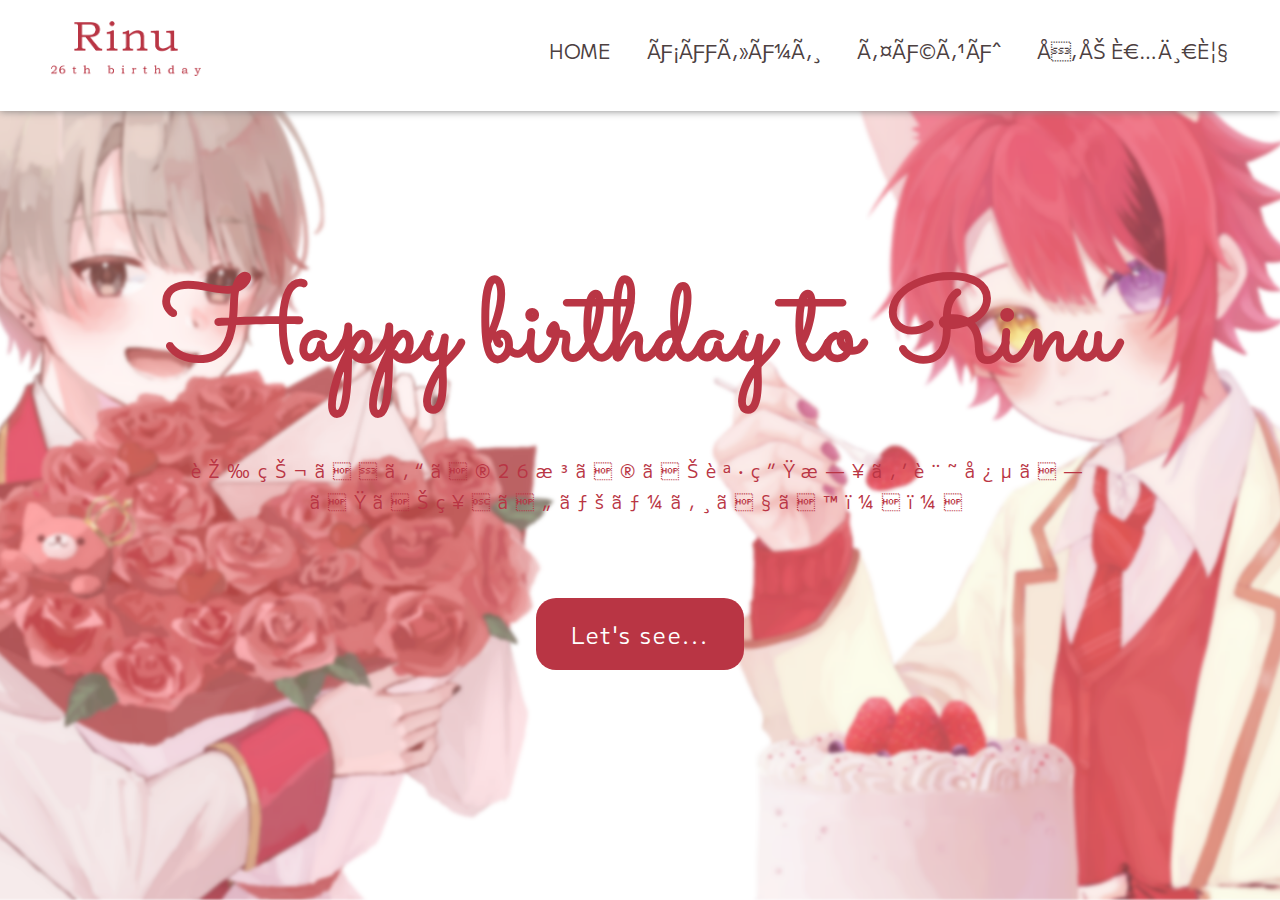
<file: index.html>
<!DOCTYPE html>
<html lang="ja">
    <head>
        <meta charset="UFT-8">
        <title>rinukun.happy.26th.birthday</title>
        <mate name="description" content="莉犬くん26歳のお誕生お祝いページ">

    <!--css-->
        <link rel="styleseet" href="https://unpkg.com/ress/dist/ress.min.css">
        <link rel="preconnect" href="https://fonts.googleapis.com">
        <link rel="preconnect" href="https://fonts.gstatic.com" crossorigin>
        <link href="https://fonts.googleapis.com/css2?family=M+PLUS+2&family=Sacramento&display=swap" rel="stylesheet">
        <link href="css/style.css" rel="stylesheet">

    <!--ファビコン?-->
    <link rel="icon" type="image/png" href="images/favicon.png">
    </head>
    
    <body>
        <div id="home" class="big-bg">
            <header class="page-header wrapper">
                <h1><a href="index.html"><img class="logo" src="images/logo.png" alt="rinubirathdayホーム"></a></h1>
                <nav>
                    <ul class="main-nav">
                        <li><a href="home.html">Home</a></li>
                        <li><a href="message.html">メッセージ</a></li>
                        <li><a href="illust.html">イラスト</a></li>
                        <li><a href="sankasya.html">参加者一覧</a></li> 
                    </ul>
                </nav>
            </header>

            <div class="home-content wapper">
                <h2 class="page-title">Happy birthday to Rinu</h2>
                <p>莉犬くんの26歳のお誕生日を記念したお祝いページです！！</p>
                <a class="button" href="home.html">Let's see...</a>
            </div>
        </div><!-- /#home -->
    </body>
</html>
</file>
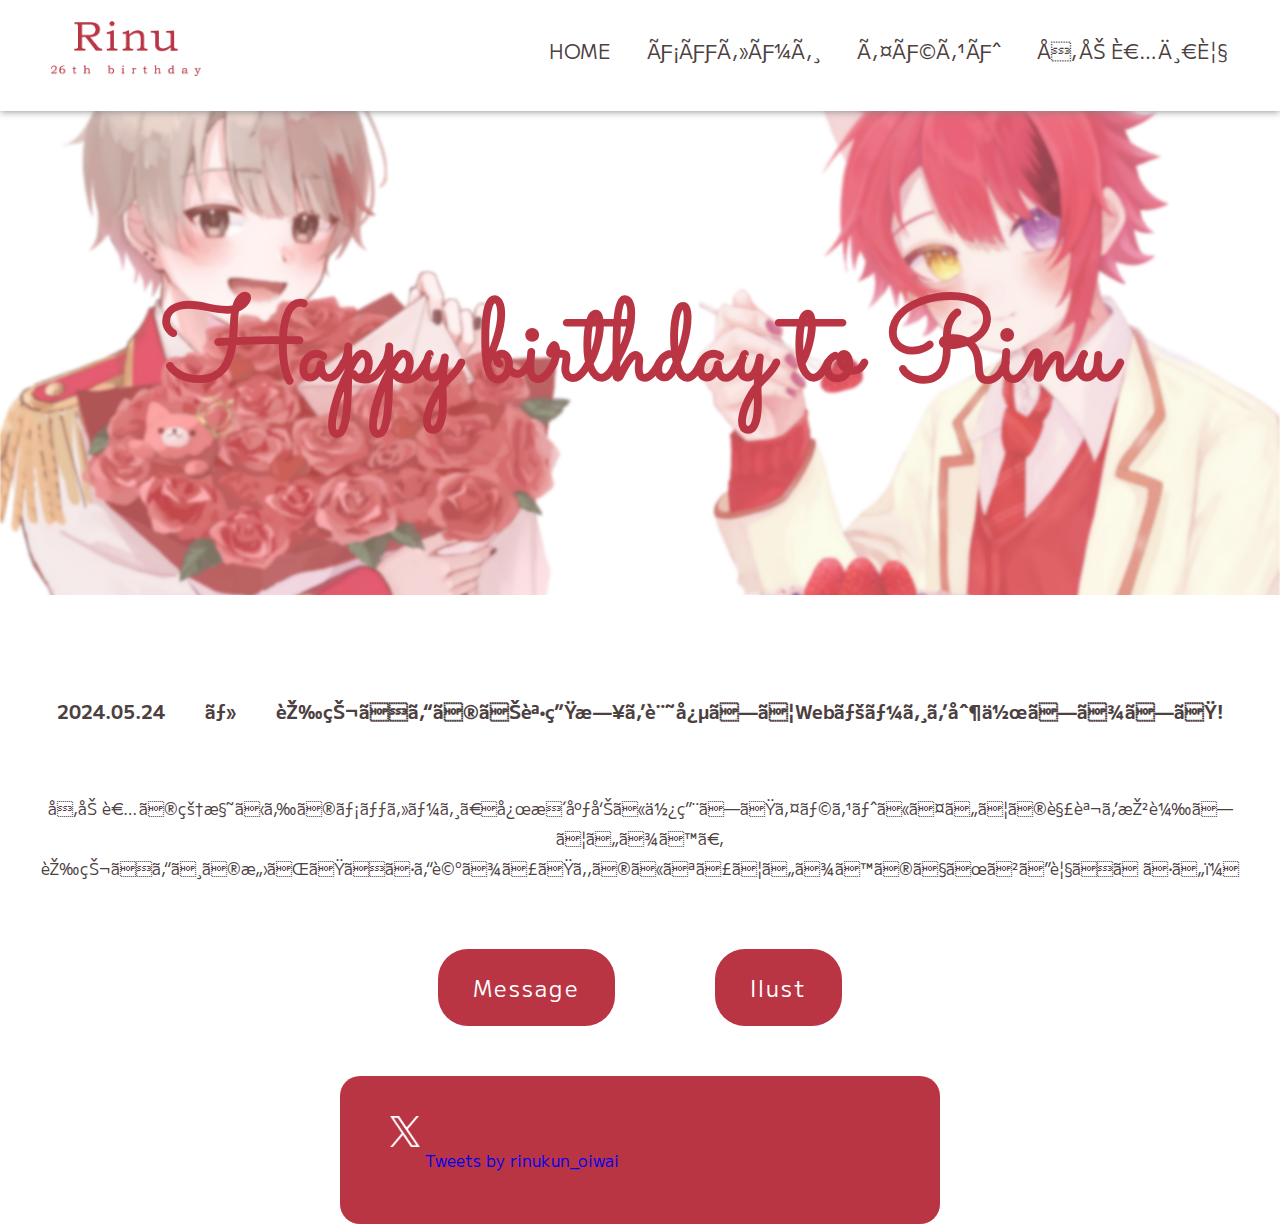
<file: home.html>
<!DOCTYPE html>
<html lang="ja">
    <head>
        <meta charset="UFT-8">
        <title>rinukun.happy.26th.birthday</title>
        <mate name="description" content="莉犬くん26歳のお誕生お祝いページ">

    <!--css-->
        <link rel="styleseet" href="https://unpkg.com/ress/dist/ress.min.css">
        <link rel="preconnect" href="https://fonts.googleapis.com">
        <link rel="preconnect" href="https://fonts.gstatic.com" crossorigin>
        <link href="https://fonts.googleapis.com/css2?family=M+PLUS+2&family=Sacramento&display=swap" rel="stylesheet">
        <link href="css/style2.css" rel="stylesheet">

    <!--ファビコン?-->
        <link rel="icon" type="image/png" href="images/favicon.png">
    </head>

    <body>
        <div id="title" class="big-bg">
            <header class="page-header wrapper">
                <h1><a href="index.html"><img class="logo" src="images/logo.png" alt="rinubirathdayホーム"></a></h1>
                <nav>
                    <ul class="main-nav">
                        <li><a href="home.html">Home</a></li>
                        <li><a href="message.html">メッセージ</a></li>
                        <li><a href="illust.html">イラスト</a></li>
                        <li><a href="sankasya.html">参加者一覧</a></li>
                    </ul>
                </nav>                        
            </header>
            <div class="title">
                <h2 class="page-title">Happy birthday to Rinu</h2>
            </div>
        </div><!-- /#title -->

        <div class="main-page">
            <div class="main-page1">
                <h3>2024.05.24</h3>
                <h3>・</h3>
                <h3>莉犬くんのお誕生日を記念してWebページを制作しました!</h3>
            </div>
           <div class="main-page2">
            <p>参加者の皆様からのメッセージ、応援広告に使用したイラストについての解説を掲載しています。<br>
            莉犬くんへの愛がたくさん詰まったものになっていますのでぜひご覧ください！</p>
           </div>
        </div>

        <div class="button-all">
            <a class="button" href="message.html">Message</a>
            <a class="button" href="message.html">Ilust</a>
        </div>

        <div class="twitter">
            <img src="images/xlogo-white.png" alt="Xのロゴ">
            <a class="twitter-timeline" href="https://twitter.com/rinukun_oiwai?ref_src=twsrc%5Etfw">Tweets by rinukun_oiwai</a> <script async src="https://platform.twitter.com/widgets.js" charset="utf-8"></script>
        </div>

    </body>
    
    </html>
</file>
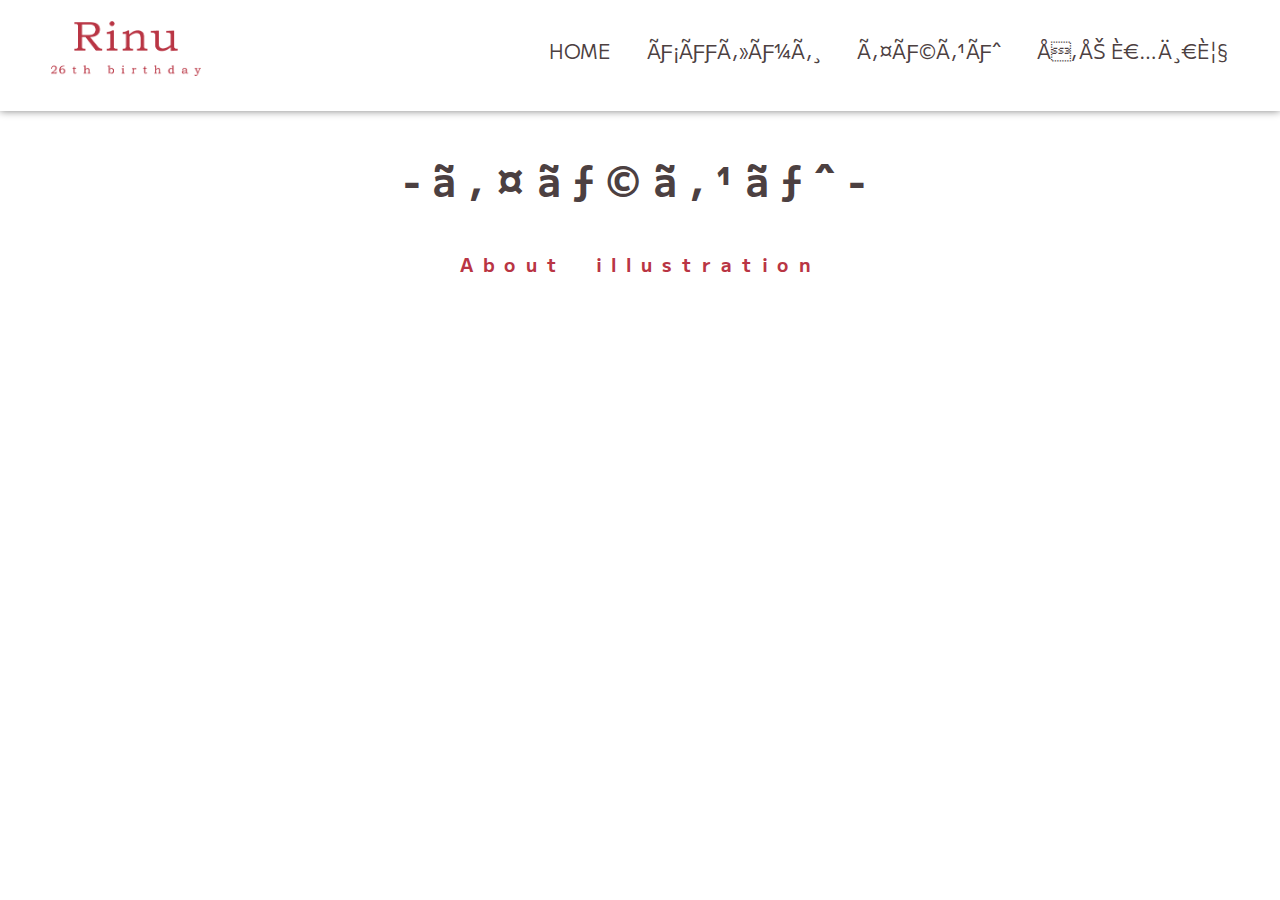
<file: illust.html>
<!DOCTYPE html>
<html lang="ja">
    <head>
        <meta charset="UFT-8">
        <title>rinukun.happy.26th.birthday</title>
        <mate name="description" content="莉犬くん26歳のお誕生お祝いページ">

    <!--css-->
        <link rel="styleseet" href="https://unpkg.com/ress/dist/ress.min.css">
        <link rel="preconnect" href="https://fonts.googleapis.com">
        <link rel="preconnect" href="https://fonts.gstatic.com" crossorigin>
        <link href="https://fonts.googleapis.com/css2?family=M+PLUS+2&family=Sacramento&display=swap" rel="stylesheet">
        <link href="css/style4.css" rel="stylesheet">

    <!--ファビコン?-->
    <link rel="icon" type="image/png" href="images/favicon.png">
</head>
<body>
    <header class="page-header wrapper">
        <h1><a href="index.html"><img class="logo" src="images/logo.png" alt="rinubirathdayホーム"></a></h1>
        <nav>
            <ul class="main-nav">
                <li><a href="home.html">Home</a></li>
                <li><a href="message.html">メッセージ</a></li>
                <li><a href="illust.html">イラスト</a></li>
                <li><a href="sankasya.html">参加者一覧</a></li>
            </ul>
        </nav>                        
    </header>
    
    <div class="main-title">
        <h2>-イラスト-</h2>
        <h3>About&emsp;illustration</h3>
    </div>
</file>
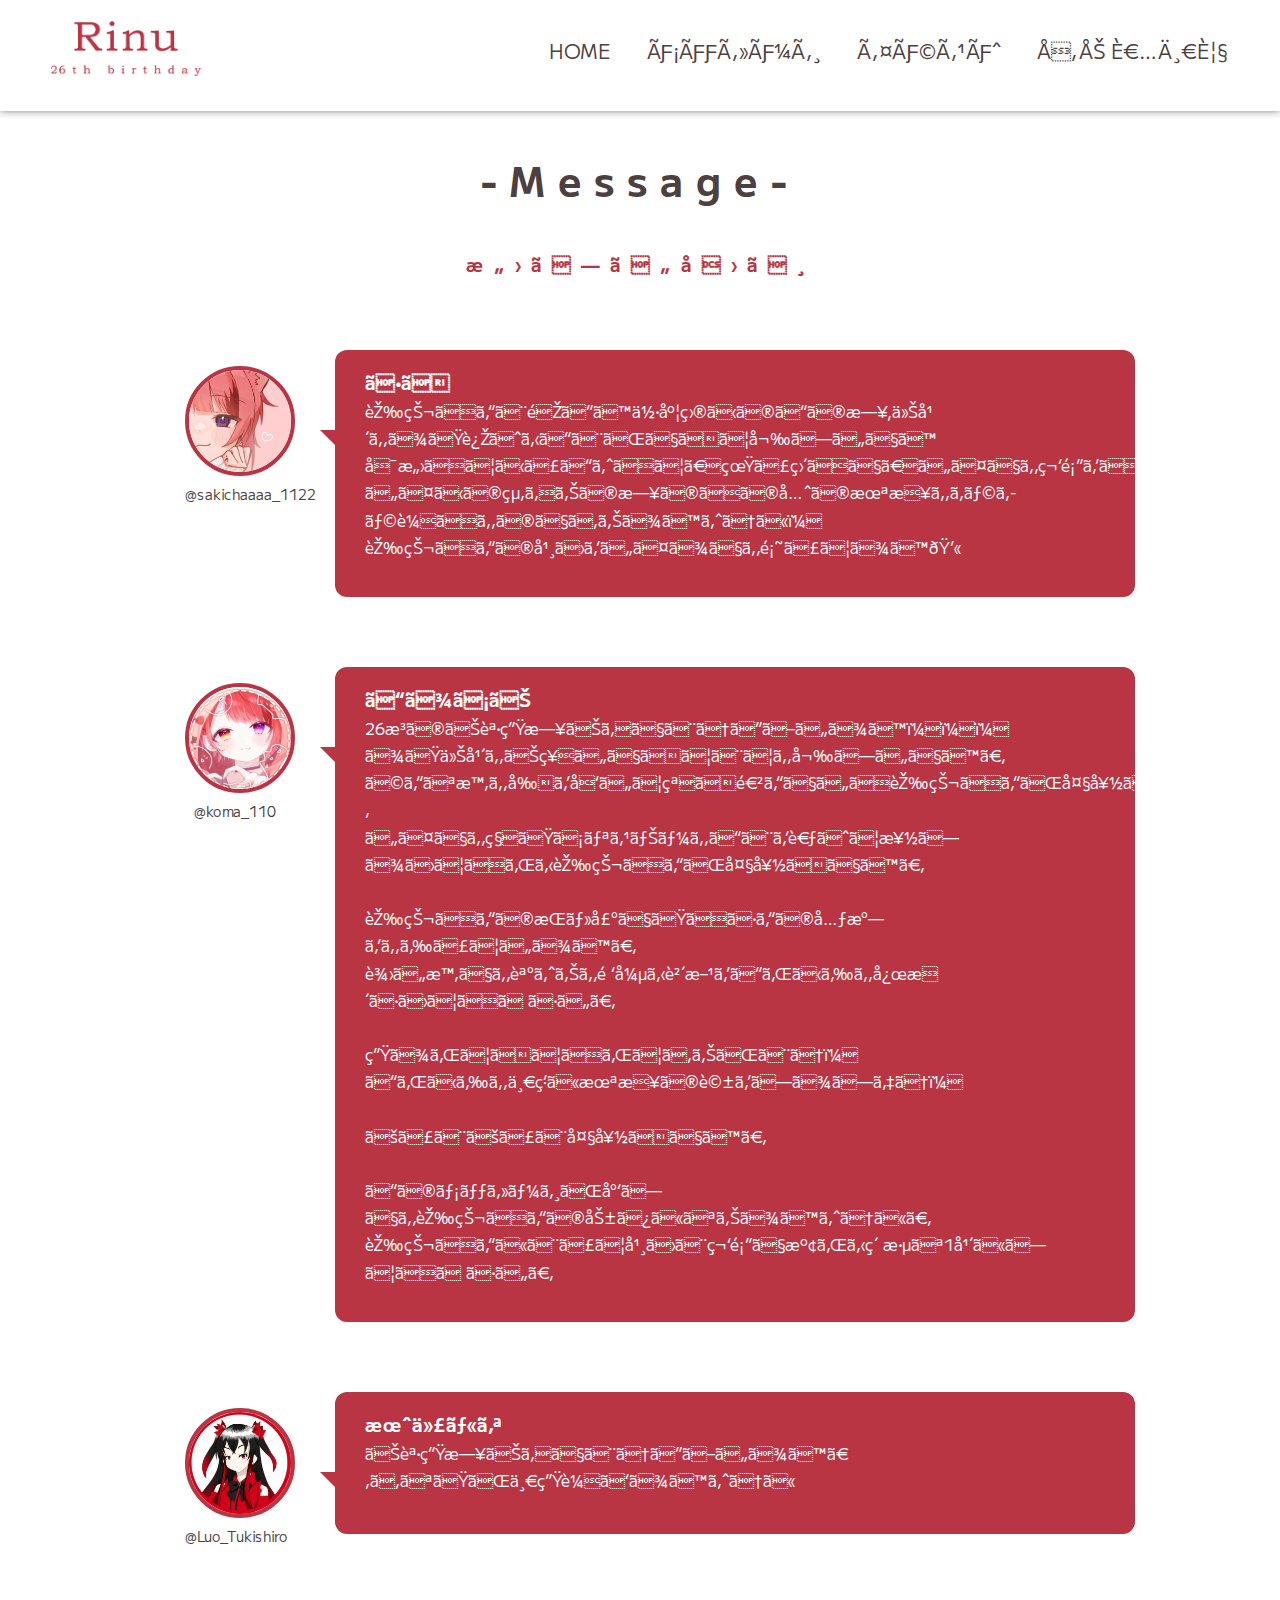
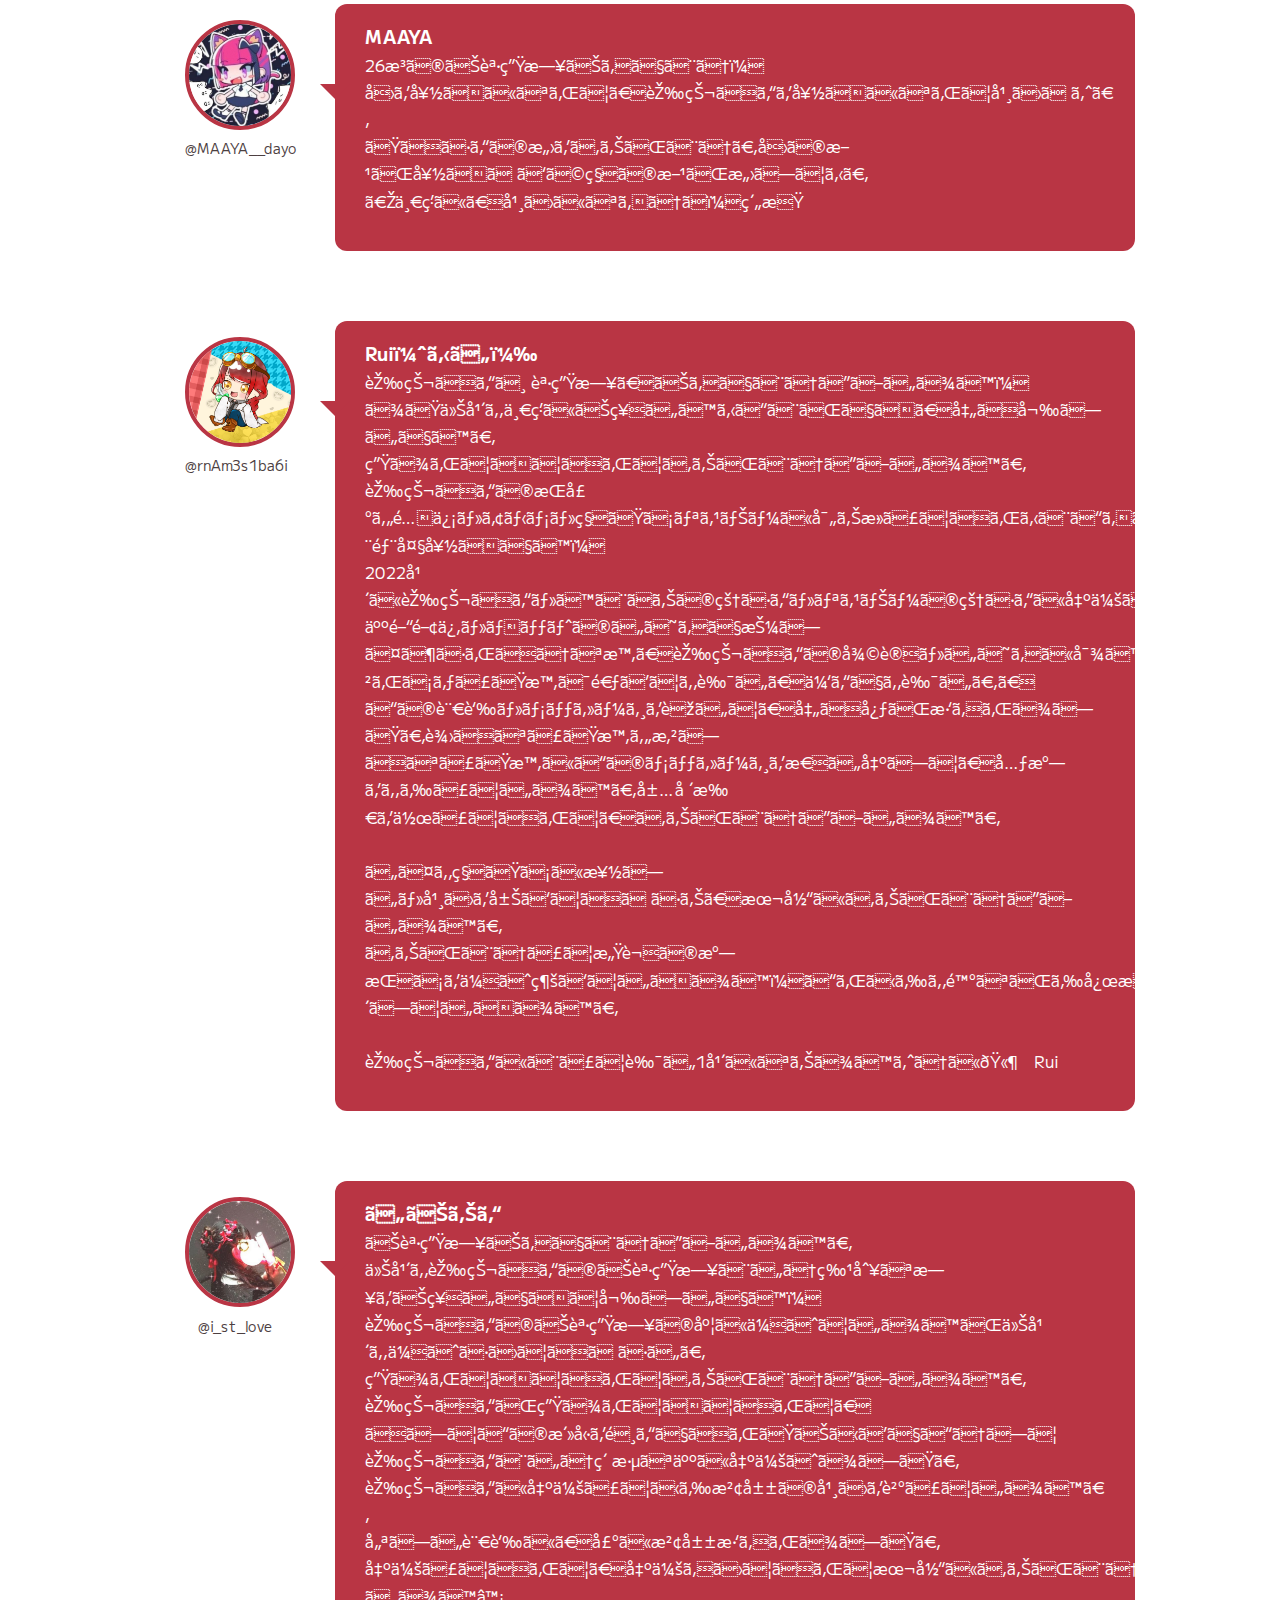
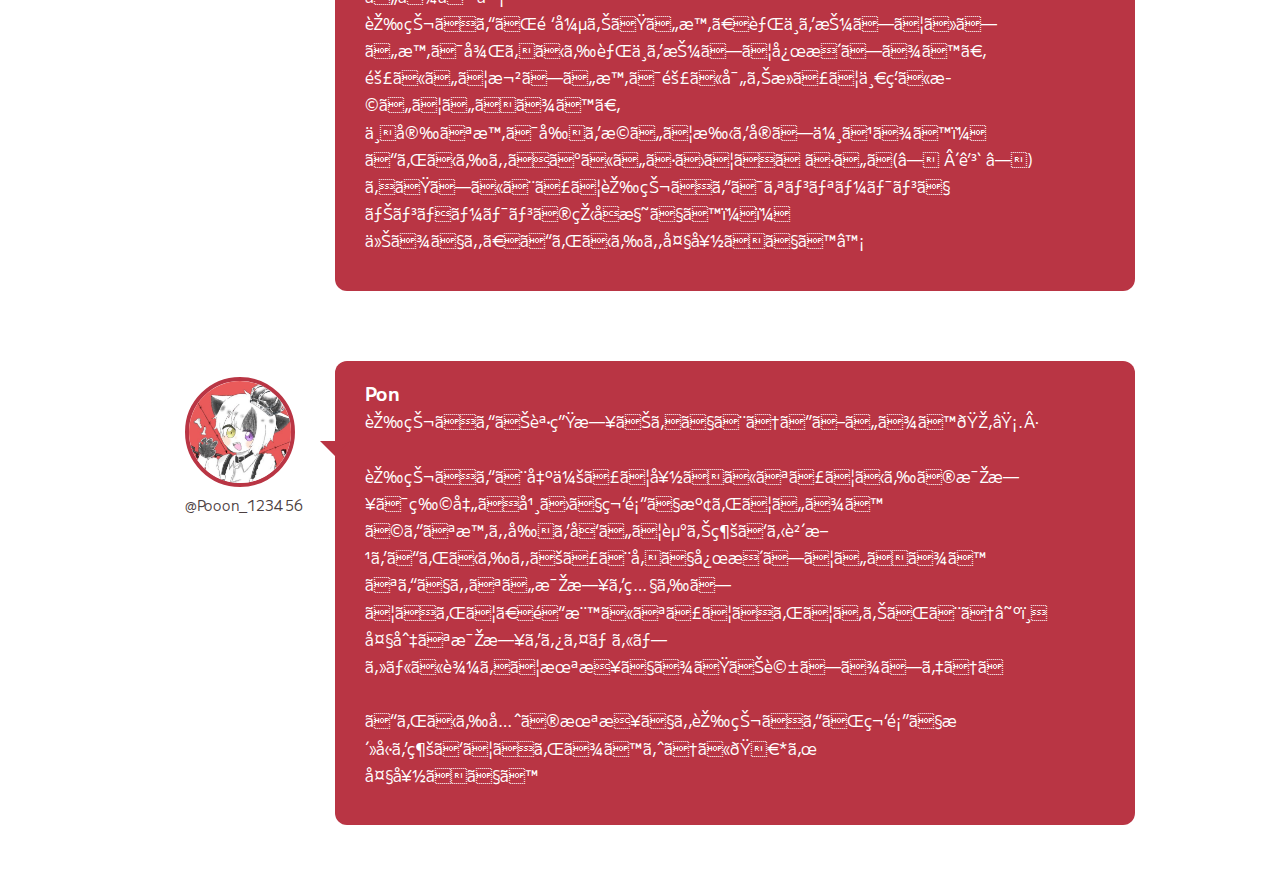
<file: message.html>
<!DOCTYPE html>
<html lang="ja">
    <head>
        <meta charset="UFT-8">
        <title>rinukun.happy.26th.birthday</title>
        <mate name="description" content="莉犬くん26歳のお誕生お祝いページ">

    <!--css-->
        <link rel="styleseet" href="https://unpkg.com/ress/dist/ress.min.css">
        <link rel="preconnect" href="https://fonts.googleapis.com">
        <link rel="preconnect" href="https://fonts.gstatic.com" crossorigin>
        <link href="https://fonts.googleapis.com/css2?family=M+PLUS+2&family=Sacramento&display=swap" rel="stylesheet">
        <link href="css/style3.css" rel="stylesheet">

    <!--ファビコン?-->
        <link rel="icon" type="image/png" href="images/favicon.png">
    </head>

    <body>
        <header class="page-header wrapper">
            <h1><a href="index.html"><img class="logo" src="images/logo.png" alt="rinubirathdayホーム"></a></h1>
            <nav>
                <ul class="main-nav">
                    <li><a href="home.html">Home</a></li>
                    <li><a href="message.html">メッセージ</a></li>
                    <li><a href="illust.html">イラスト</a></li>
                    <li><a href="sankasya.html">参加者一覧</a></li>
                </ul>
            </nav>                        
        </header>
        
        <div class="main-title">
            <h2>-Message-</h2>
            <h3>愛しい君へ</h3>
        </div>
        <div class="message">
            <!-- 左の吹き出し -->
            <div class="balloon-chat left">
                <figure class="icon-img"><img src="images/sakichaaaa_1122.png"  >
                    <figcaption class="icon-name">@sakichaaaa_1122</figcaption>
                </figure>
                <div class="chatting">
                    <font color="white"><p class="chat-text"><h3>さき</h3>莉犬くんと過ごす何度目かのこの日,今年もまた迎えることができて嬉しいです<br>
                    可愛くてかっこよくて、真っ直ぐで、いつでも笑顔をくれるあなたが大好きです<br>
                    いつかの終わりの日のその先の未来もキラキラ輝くものでありますように！<br>
                    莉犬くんの幸せをいつまでも願ってます💫</p></font>
                </div>
            </div>

            <div class="balloon-chat left">
                <figure class="icon-img"><img src="images/koma_110.png"  >
                    <figcaption class="icon-name">@koma_110</figcaption>
                </figure>
                <div class="chatting">
                    <font color="white"><p class="chat-text"><h3>こまちお</h3>26歳のお誕生日おめでとうございます！！！<br>

また今年もお祝いできてとても嬉しいです。<br>
どんな時も前を向いて突き進んでいく莉犬くんが大好きです。<br>
いつでも私たちリスナーもことを考えて楽しませてくれる莉犬くんが大好きです。<br>
<br>
莉犬くんの歌・声でたくさんの元気をもらっています。<br>
辛い時でも誰よりも頑張る貴方をこれからも応援させてください。<br>
<br>
生まれてきてくれてありがとう！<br>
これからも一緒に未来の話をしましょう！<br>
<br>
ずっとずっと大好きです。<br>
<br>
このメッセージが少しでも莉犬くんの励みになりますように。<br>
莉犬くんにとって幸せと笑顔で溢れる素敵な1年にしてください。</p></font>
                </div>
            </div>

            <div class="balloon-chat left">
                <figure class="icon-img"><img src="images/Luo_Tukishiro.png">
                    <figcaption class="icon-name">@Luo_Tukishiro</figcaption>
                </figure>
                <div class="chatting">
                    <font color="white"><p class="chat-text"><h3>月代ルオ</h3>お誕生日おめでとうございます。あなたが一生輝けますように</p></font>
                </div>
            </div>


            <div class="balloon-chat left">
                <figure class="icon-img"><img src="images/MAAYA__dayo.png"  >
                    <figcaption class="icon-name">@MAAYA__dayo</figcaption>
                </figure>
                <div class="chatting">
                    <font color="white"><p class="chat-text"><h3>MAAYA</h3>26歳のお誕生日おめでとう！<br>
                        君を好きになれて、莉犬くんを好きになれて幸せだよ。<br>
                        たくさんの愛をありがとう。君の方が好きだけど私の方が愛してる。<br>
                        『一緒に』幸せになろうね！約束</p></font>
                </div>
            </div>

            <div class="balloon-chat left">
                <figure class="icon-img"><img src="images/rnAm3s1ba6i.png">
                    <figcaption class="icon-name">@rnAm3s1ba6i</figcaption>
                </figure>
                <div class="chatting">
                    <font color="white"><p class="chat-text"><h3>Rui（るい）</h3>莉犬くんへ
                        誕生日、おめでとうございます！<br>
                        また今年も一緒にお祝いすることができ、凄く嬉しいです。<br>
                        生まれてきてくれてありがとうございます。<br>
                        莉犬くんの歌声や配信・アニメ・私たちリスナーに寄り添ってくれるところ・努力家なところ…全部大好きです！
                        <br>2022年に莉犬くん・すとぷりの皆さん・リスナーの皆さんに出会うことができ、最高に幸せです！
                        人間関係・ネットのいじめで押しつぶされそうな時、莉犬くんの復讐・いじめに対するメッセージと『辛い時は泣いても良い、本当に疲れちゃった時は逃げても良い、休んでも良い。』
                        この言葉・メッセージを聞いて、凄く心が救われました。辛くなった時や悲しくなった時にこのメッセージを思い出して、元気をもらっています。居場所を作ってくれて、ありがとうございます。
                        <br>
                        <br>いつも私たちに楽しい・幸せを届けてくださり、本当にありがとうございます。<br>
                        ありがとうって感謝の気持ちを伝え続けていきます！これからも陰ながら応援していきます。<br>
                        <br>
                        莉犬くんにとって良い1年になりますように🫶&emsp;Rui</p></font>
                </div>
            </div>
            
            <div class="balloon-chat left">
                <figure class="icon-img"><img src="images/i_st_love.png">
                    <figcaption class="icon-name">@i_st_love</figcaption>
                </figure>
                <div class="chatting">
                    <font color="white"><p class="chat-text"><h3>いおりん</h3>お誕生日おめでとうございます。<br>
                        今年も莉犬くんのお誕生日という特別な日をお祝いできて嬉しいです！<br>
                        莉犬くんのお誕生日の度に伝えていますが今年も伝えさせてください。<br>
                        生まれてきてくれてありがとうございます。<br>
                        莉犬くんが生まれてきてくれて、<br>
                        そしてこの活動を選んでくれたおかげでこうして<br>
                        莉犬くんという素敵な人に出会えました。<br>
                        莉犬くんに出会ってから沢山の幸せを貰っています。<br>
                        優しい言葉に、声に沢山救われました。<br>
                        出会ってくれて、出会わせてくれて本当にありがとうございます♡<br>
                        莉犬くんが頑張りたい時、背中を押してほしい時は後ろから背中を押して応援します。<br>
                        隣にいて欲しい時は隣に寄り添って一緒に歩いていきます。<br>
                        不安な時は前を歩いて手を差し伸べます！<br>
                        これからもそばにいさせてくださいね(◍ ´꒳` ◍)<br>
                        わたしにとって莉犬くんはオンリーワンで<br>
                        ナンバーワンの王子様です！！<br>
                        今までも、これからも大好きです♡
                        </p></font>
                </div>
            </div>

            <div class="balloon-chat left">
                <figure class="icon-img"><img src="images/Pooon_123456.png">
                    <figcaption class="icon-name">@Pooon_123456</figcaption>
                </figure>
                <div class="chatting">
                    <font color="white"><p class="chat-text"><h3>Pon</h3>莉犬くんお誕生日おめでとうございます🎂⟡.·<br>
                        <br>
                        莉犬くんと出会って好きになってからの毎日は物凄く幸せで笑顔で溢れています<br>
                        どんな時も前を向いて走り続ける貴方をこれからもずっと傍で応援していきます<br>
                        なんでもない毎日を照らしてくれて、道標になってくれてありがとう☺️<br>
                        大切な毎日をタイムカプセルに込めて未来でまたお話しましょうね<br>
                        <br>
                        これから先の未来でも莉犬くんが笑顔で活動を続けてくれますように🍀*゜<br>
                        大好きです</p></font>
                </div>
            </div>


        </div>
            

       

    </body>
    
    </html>
</file>
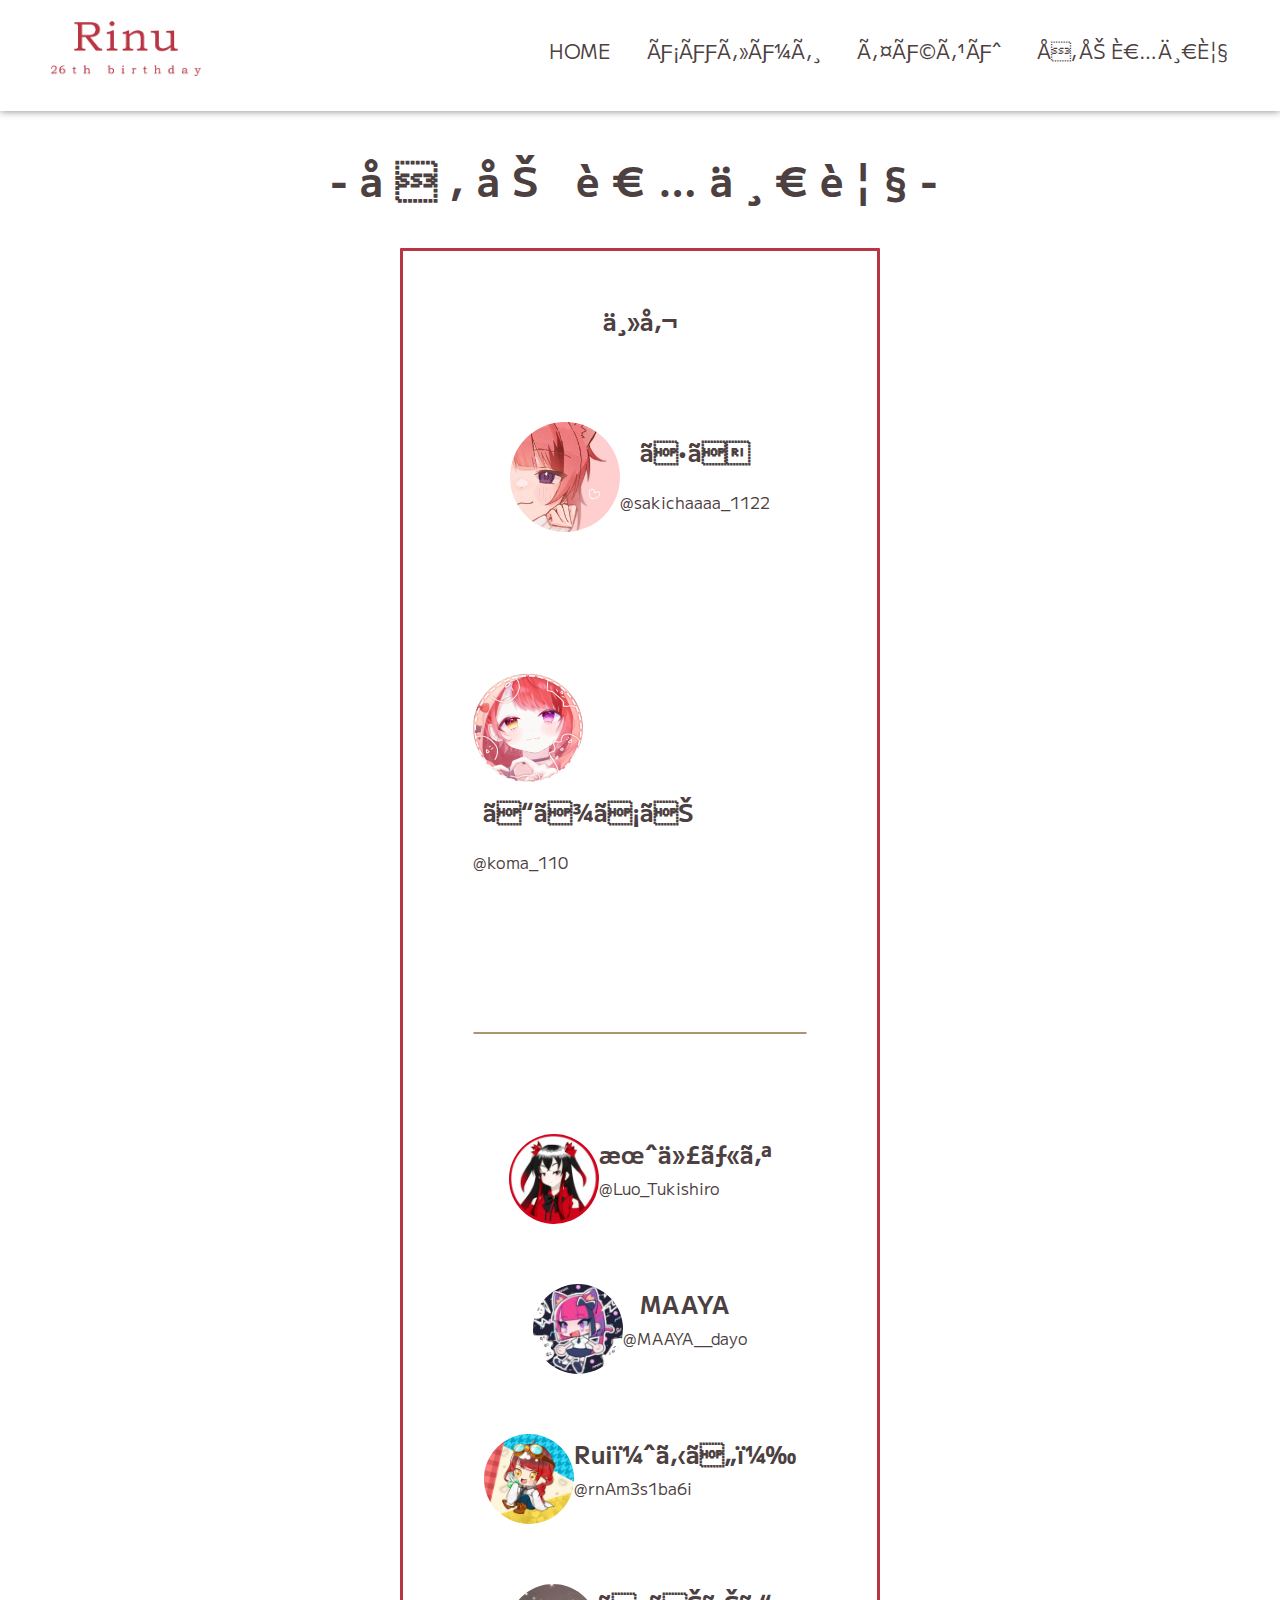
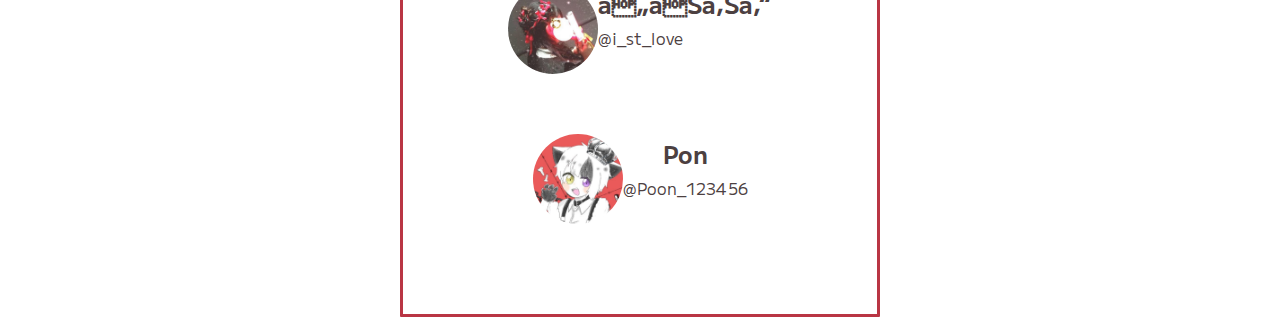
<file: sankasya.html>
<!DOCTYPE html>
<html lang="ja">
    <head>
        <meta charset="UFT-8">
        <title>rinukun.happy.26th.birthday</title>
        <mate name="description" content="莉犬くん26歳のお誕生お祝いページ">

    <!--css-->
        <link rel="styleseet" href="https://unpkg.com/ress/dist/ress.min.css">
        <link rel="preconnect" href="https://fonts.googleapis.com">
        <link rel="preconnect" href="https://fonts.gstatic.com" crossorigin>
        <link href="https://fonts.googleapis.com/css2?family=M+PLUS+2&family=Sacramento&display=swap" rel="stylesheet">
        <link href="css/style5.css" rel="stylesheet">

    <!--ファビコン?-->
        <link rel="icon" type="image/png" href="images/favicon.png">
    </head>

    <body>
        <header class="page-header wrapper">
            <h1><a href="index.html"><img class="logo" src="images/logo.png" alt="rinubirathdayホーム"></a></h1>
            <nav>
                <ul class="main-nav">
                    <li><a href="home.html">Home</a></li>
                    <li><a href="message.html">メッセージ</a></li>
                    <li><a href="illust.html">イラスト</a></li>
                    <li><a href="sankasya.html">参加者一覧</a></li>
                </ul>
            </nav>                        
        </header>
        
        <div class="main-title">
            <h2>-参加者一覧-</h2>
        </div>

        <div class="mainall">
            <div class="main-page">
                
                <h2>主催</h2>
                <div class="syusaiall">

                    <div class="syusai">
                        <img src="images/sakichaaaa_1122.png"  >
                        <div class="name"><h2>さき</h2><p>@sakichaaaa_1122</p></div>
                    </div>

                    <div class="syusai">
                        <img src="images/koma_110.png"  >
                        <div class="name"><h2>こまちお</h2><p>@koma_110</p></div>
                    </div>

                </div>
                
                <hr class="style">
                
                <div class="ariall">

                    <div class="ari">
                        <img src="images/Luo_Tukishiro.png"  >
                        <div class="name"><h2>月代ルオ</h2><p>@Luo_Tukishiro</p></div>
                    </div>

                    <div class="ari">
                        <img src="images/MAAYA__dayo.png"  >
                        <div class="name"><h2>MAAYA</h2><p>@MAAYA__dayo</p></div>
                    </div>

                    <div class="ari">
                        <img src="images/rnAm3s1ba6i.png"  >
                        <div class="name"><h2>Rui（るい）</h2><p>@rnAm3s1ba6i</p></div>
                    </div>

                    <div class="ari">
                        <img src="images/i_st_love.png"  >
                        <div class="name"><h2>いおりん</h2><p>@i_st_love</p></div>
                    </div>

                    <div class="ari">
                        <img src="images/Pooon_123456.png"  >
                        <div class="name"><h2>Pon</h2><p>@Poon_123456</p></div>
                    </div>
                    
                </div>
                
                
                
                
            </div>
        </div>
            
            
            
            
        </body>
    
    </html>
</file>
<file: css/style.css>
@charset "UTF=8";

/*　共通部分
------------------------------*/
html{
    font-size: 100%;
}
*{
    box-sizing: border-box;
}
body{
    margin: 0;
    padding: 0;
    font-family: 'M PLUS 2', sans-serif;
    line-height: 1.7;
    background-color: #ffffff;
}
a{
    text-decoration: none;
}
img{
    max-width: 100%;
}

/* HEADER
--------------------------*/
.logo{
    width: 150px;
}
.main-nav{
    display: flex;
    font-size: 1.25rem;
    text-transform: uppercase;
    margin-top: 34px;
    list-style: none;
}
.main-nav li{
    margin-left: 36px;
}
.main-nav a{
    color: #4c4041;
}
.main-nav a:hover{
    color: #4c4041;
}
.page-header{
    display: flex;
    justify-content: space-between;
}
.wrapper{
    max-width: 100%;
    margin: 0 auto;
    padding: 0 4%;
}
header{
    background-color: #ffffff;
    box-shadow: 0 0 8px gray;
}

/* titlepage
------------------------*/
.home-content{
    text-align: center;
    margin-top: 10%;
}
.home-content p{
    font-size: 1.125rem;
    margin: 20px 0 100px;
    color: #b93544;
    letter-spacing: 8px;
}

/*　見出し　*/
.page-title{
    font-size: 7.2rem;
    font-family: 'Sacramento', cursive;
    color: #b93544;
    margin: 0%;
}

/*　ボタン　*/
.button{
    font-size: 1.375rem;
    letter-spacing: 2px;
    background: #b93544;
    color: #ffffff;
    border-radius: 20px;
    padding: 20px 35px;
}
.button:hover{
    background: #be4c59;
}

/*　大きな背景画像　*/
.big-bg{
    background-size: cover;
    background-position: center top;
}
#home{
    background-image: url(../images/イラストboke.png);
    min-height: 100vh;
}
#home .page-title{    
    text-transform: none;
}
</file>
<file: css/style2.css>
@charset "UTF=8";

/*　共通部分
------------------------------*/
html{
    font-size: 100%;
}
*{
    box-sizing: border-box;
}
body{
    margin: 0;
    padding: 0;
    font-family: 'M PLUS 2', sans-serif;
    line-height: 1.7;
    background-color: #ffffff;
}
a{
    text-decoration: none;
}
img{
    max-width: 100%;
}

/* HEADER
--------------------------*/
.logo{
    width: 150px;
}
.main-nav{
    display: flex;
    font-size: 1.25rem;
    text-transform: uppercase;
    margin-top: 34px;
    list-style: none;
}
.main-nav li{
    margin-left: 36px;
}
.main-nav a{
    color: #4c4041;
}
.main-nav a:hover{
    color: #4c4041;
}
.page-header{
    display: flex;
    justify-content: space-between;
}
.wrapper{
    max-width: 100%;
    margin: 0 auto;
    padding: 0 4%;
}
header{
    background-color: #ffffff;
    box-shadow: 0 0 8px gray;
}


/* titlepage
------------------------*/
.title{
    text-align: center;
    margin-top: 10%;
}
.page-title{
    font-size: 7.2rem;
    font-family: 'Sacramento', cursive;
    color: #b93544;
    margin: 0%;
    text-align: center;
    padding: 20px;
}


/*　大きな背景画像　*/
.big-bg{
    background-size: cover;
    background-position: center top;
}
#title{
    background-image: url(../images/イラストboke.png);
    min-height: 10vh;
    margin: 0%;
    padding: 0px 0px 120px;
}
#title .page-title{    
    text-transform: none;
}

/* main */
.main-page1{
    display: flex;
   justify-content: center;  
}
.main-page h3{
    margin: 100px 20px 50px;
    color: #4c4041;
}
.main-page2{
    text-align: center;
}
.main-page p{
    font-size: 1rem;
    color: #4c4041;
    line-height: 30px;
}

/*　ボタン　*/
.button{
    font-size: 1.375rem;
    letter-spacing: 2px;
    background: #b93544;
    color: #ffffff;
    border-radius: 30px;
    padding: 20px 35px;
    margin: 50px;
}
.button:hover{
    background: #be4c59;
}
.button-all{
    display: flex;
    justify-content: center;
}

/* twitter */

.twitter{
    width: 600px;
    margin: 0 auto;
    padding: 40px 50px 50px;
    background-size: auto auto;
    background-color: #b93544;
    border-radius: 20px;
}
.twitter img{
    width: 30px;
    margin-bottom: 20px;
}
</file>
<file: css/style4.css>
@charset "UTF=8";

/*　共通部分
------------------------------*/
html{
    font-size: 100%;
}
*{
    box-sizing: border-box;
}
body{
    margin: 0;
    padding: 0;
    font-family: 'M PLUS 2', sans-serif;
    line-height: 1.7;
    background-color: #ffffff;
}
a{
    text-decoration: none;
}
img{
    max-width: 100%;
}

/* HEADER
--------------------------*/
.logo{
    width: 150px;
}
.main-nav{
    display: flex;
    font-size: 1.25rem;
    text-transform: uppercase;
    margin-top: 34px;
    list-style: none;
}
.main-nav li{
    margin-left: 36px;
}
.main-nav a{
    color: #4c4041;
}
.main-nav a:hover{
    color: #4c4041;
}
.page-header{
    display: flex;
    justify-content: space-between;
}
.wrapper{
    max-width: 100%;
    margin: 0 auto;
    padding: 0 4%;
}
header{
    background-color: #ffffff;
    box-shadow: 0 0 8px gray;
}

/* main */
.main-title h2{
    font-size: 2.55rem;
    text-align: center;
    letter-spacing: 13px;
    color: #4c4041;
}
.main-title h3{
    text-align: center;
    color: #b93544;
    letter-spacing: 10px;
}
</file>
<file: css/style3.css>
@charset "UTF=8";

/*　共通部分
------------------------------*/
html{
    font-size: 100%;
}
*{
    box-sizing: border-box;
}
body{
    margin: 0;
    padding: 0;
    font-family: 'M PLUS 2', sans-serif;
    line-height: 1.7;
    background-color: #ffffff;
}
a{
    text-decoration: none;
}
img{
    max-width: 100%;
}

/* HEADER
--------------------------*/
.logo{
    width: 150px;
}
.main-nav{
    display: flex;
    font-size: 1.25rem;
    text-transform: uppercase;
    margin-top: 34px;
    list-style: none;
}
.main-nav li{
    margin-left: 36px;
}
.main-nav a{
    color: #4c4041;
}
.main-nav a:hover{
    color: #4c4041;
}
.page-header{
    display: flex;
    justify-content: space-between;
}
.wrapper{
    max-width: 100%;
    margin: 0 auto;
    padding: 0 4%;
}
header{
    background-color: #ffffff;
    box-shadow: 0 0 8px gray;
}

/* main */
.main-title h2{
    font-size: 2.55rem;
    text-align: center;
    letter-spacing: 13px;
    color: #4c4041;
}
.main-title h3{
    text-align: center;
    color: #b93544;
    letter-spacing: 10px;
}


/* maessage */
.balloon-chat {
    display: flex;
    flex-wrap: wrap;
}
/* 左の吹き出し */
.balloon-chat.left { 
    flex-direction: row; /* 左から右に並べる */
    justify-content: center;
    margin: 70px;
}
/* 吹き出しの入力部分の作成 */
.chatting h3{
    margin: 0px;
    padding: 0px;
}
.chatting {
    width: 800px;
    position: relative;
    display: inline-block; /* 吹き出しが文字幅に合わせます */ 
    margin: 0px ;
    padding: 0px 30px 20px;
    background: #b93544; /*吹き出しのカラーはここで変更*/
    text-align: left; /*テキストの位置はここで変更*/
    border-radius: 12px; /*吹き出しの丸み具合を変更*/
    }
    /* 吹き出しの三角部分の作成 */
.chatting::after {
    content: "";
    border: 15px solid transparent;
    border-top-color: #b93544; /*カラーはここで変更（吹き出し部分と合わせる）*/
    position: absolute;
    top: 80px; /*三角部分の高さを変更*/
    }
.left .chatting::after {
    left: -15px; /*左側の三角部分の位置を変更*/
    }
/* アイコンの作成 */
.balloon-chat figure img {
    border-radius: 50%; /*丸の設定*/
    border: 4px solid #b93544; /*アイコンの枠のカラーと太さはここで変更*/
    margin: 0;
}

/* アイコンの大きさ */
.icon-img {
    width: 110px;
    height: 110px;
}

/* アイコンの名前の設定 */
.icon-name {
    width: 100px; /* アイコンの大きさと合わせる */
    font-size: 14px;
    text-align: center;
    color: #4c4041;
}


/* line */
.style {
    height:0px;
    border-radius: 1px;
    border: 1px solid #aa9671;
    margin: 100px 400px;
}
</file>
<file: css/style5.css>
@charset "UTF=8";

/*　共通部分
------------------------------*/
html{
    font-size: 100%;
}
*{
    box-sizing: border-box;
}
body{
    margin: 0;
    padding: 0;
    font-family: 'M PLUS 2', sans-serif;
    line-height: 1.7;
    background-color: #ffffff;
}
a{
    text-decoration: none;
}
img{
    max-width: 100%;
}

/* HEADER
--------------------------*/
.logo{
    width: 150px;
}
.main-nav{
    display: flex;
    font-size: 1.25rem;
    text-transform: uppercase;
    margin-top: 34px;
    list-style: none;
}
.main-nav li{
    margin-left: 36px;
}
.main-nav a{
    color: #4c4041;
}
.main-nav a:hover{
    color: #4c4041;
}
.page-header{
    display: flex;
    justify-content: space-between;
}
.wrapper{
    max-width: 100%;
    margin: 0 auto;
    padding: 0 4%;
}
header{
    background-color: #ffffff;
    box-shadow: 0 0 8px gray;
}

/* main */

.mainall {
    border-radius: 1px;
    border: 3px solid #b93544;
    margin: 0px 400px;
    padding: 40px 0px 60px;
}
.main-title h2{
    font-size: 2.55rem;
    text-align: center;
    letter-spacing: 13px;
    color: #4c4041;

}
.main-page{
    color: #4c4041;
    flex-direction: column;
    justify-content: center;
}
.main-page h2{
    text-align: center;
    margin: 10px;
}


/*　主催　*/
.syusaiall{
    display: flex;
    flex-wrap: wrap;
    justify-content: center;
}
.syusai{
    display: flex;
    flex-wrap: wrap;
    position: relative;
    margin: 70px;
}

/* アイコンの作成 */
.balloon-chat figure img {
    border-radius: 50%; /*丸の設定*/
    border: 4px solid #b93544; /*アイコンの枠のカラーと太さはここで変更*/
    margin: 0;
}

/* アイコンの大きさ */
.syusai img {
    width: 110px;
    height: 110px;
    border-radius: 50%; /*丸の設定*/
}

/* アイコンの名前の設定 */
.icon-name {
    width: 100px; /* アイコンの大きさと合わせる */
    font-size: 14px;
    text-align: center;
    color: #4c4041;
}









/*　メッセージあり　*/
.ariall{
    display: flex;
    flex-wrap: wrap;
    justify-content: center;
}
.ari{
    display: flex;
    flex-wrap: wrap;
    margin: 30px 60px;
}
.ari h2{
    margin: 0%;
    padding: 0%;
}
.ari p{
    margin: 0%;
    padding: 0%;
}
/* アイコンの作成 */
.balloon-chat figure img {
    border-radius: 50%; /*丸の設定*/
    border: 4px solid #b93544; /*アイコンの枠のカラーと太さはここで変更*/
    margin: 0;
}

/* アイコンの大きさ */
.ari img {
    width: 90px;
    height: 90px;border-radius: 50%; /*丸の設定*/
}

/* アイコンの名前の設定 */
.icon-name {
    width: 100px; /* アイコンの大きさと合わせる */
    font-size: 14px;
    text-align: center;
    color: #4c4041;
}









/*　メッセージなし　*/
.nasiall{
    display: flex;
    flex-wrap: wrap;
    justify-content: center;
}
.nasi{
    display: flex;
    flex-direction: column;
    margin: 40px;
}    
.nasi h2{
    margin: 0%;
    padding: 0%;
}
.nasi p{
    margin: 0%;
    padding: 0%;
}

/* line */
.style {
    height:0px;
    border-radius: 1px;
    border: 1px solid #aa9671;
    margin: 70px 70px;
}
</file>
